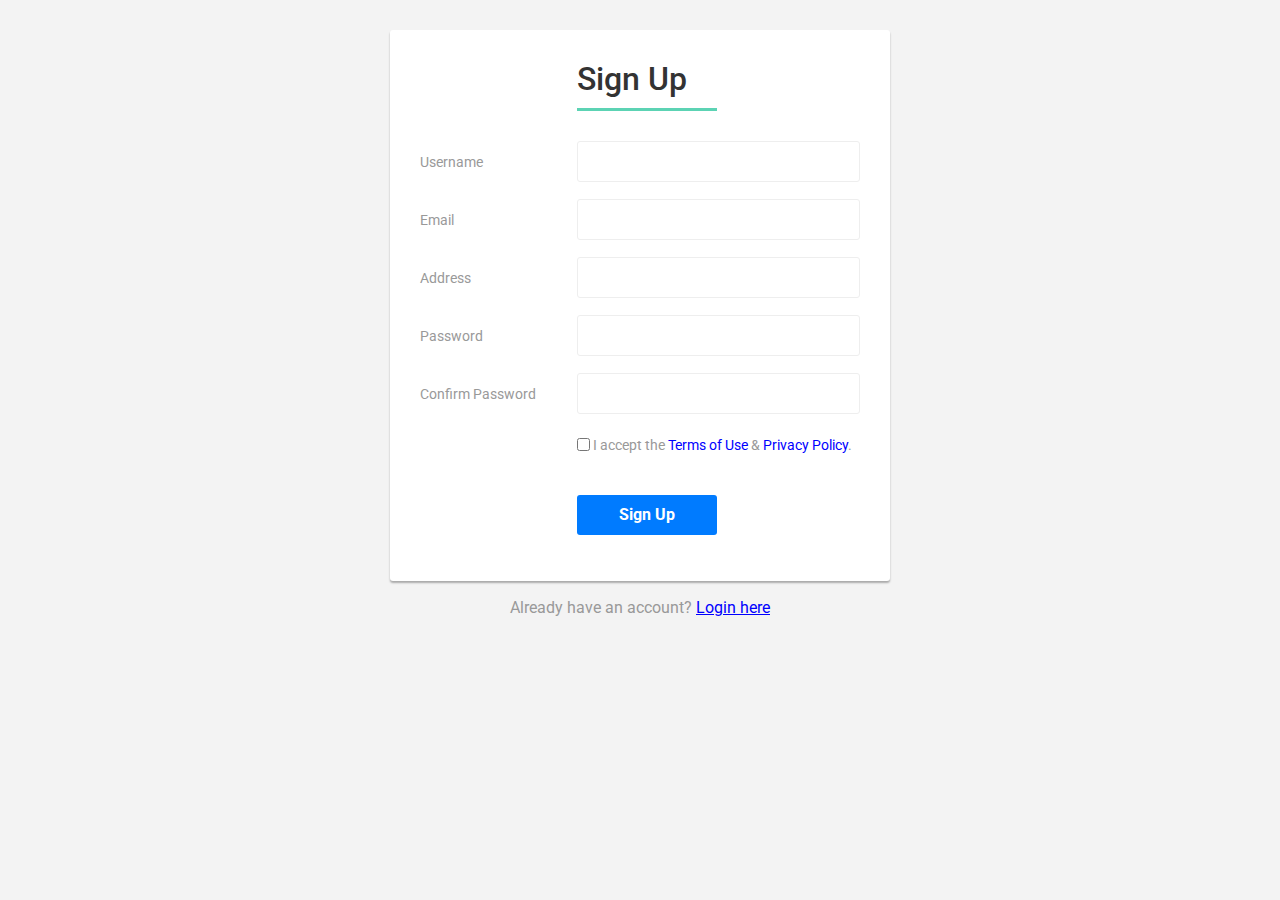
<file: templates/signup.html>
<!DOCTYPE html>
<html lang="en">
<head>
<meta charset="utf-8">
<meta name="viewport" content="width=device-width, initial-scale=1, shrink-to-fit=no">
<link rel="stylesheet" href="https://fonts.googleapis.com/css?family=Roboto:400,700">
<title>Sign up Form</title>
<link rel="stylesheet" href="https://stackpath.bootstrapcdn.com/bootstrap/4.5.0/css/bootstrap.min.css">
<link rel="stylesheet" href="https://maxcdn.bootstrapcdn.com/font-awesome/4.7.0/css/font-awesome.min.css">
<script src="https://code.jquery.com/jquery-3.5.1.min.js"></script>
<script src="https://cdn.jsdelivr.net/npm/popper.js@1.16.0/dist/umd/popper.min.js"></script>
<script src="https://stackpath.bootstrapcdn.com/bootstrap/4.5.0/js/bootstrap.min.js"></script>
<style>
body {
	color: #999;
	background: #f3f3f3;
	font-family: 'Roboto', sans-serif;
}
.form-control {
	border-color: #eee;
	min-height: 41px;
	box-shadow: none !important;
}
.form-control:focus {
	border-color: #5cd3b4;
}
.form-control, .btn {
	border-radius: 3px;
}
.signup-form {
	width: 500px;
	margin: 0 auto;
	padding: 30px 0;
}
.signup-form h2 {
	color: #333;
	margin: 0 0 30px 0;
	display: inline-block;
	padding: 0 30px 10px 0;
	border-bottom: 3px solid #5cd3b4;
}
.signup-form form {
	color: #999;
	border-radius: 3px;
	margin-bottom: 15px;
	background: #fff;
	box-shadow: 0px 2px 2px rgba(0, 0, 0, 0.3);
	padding: 30px;
}
.signup-form .form-group row {
	margin-bottom: 20px;
}
.signup-form label {
	font-weight: normal;
	font-size: 14px;
	line-height: 2;
}
.signup-form input[type="checkbox"] {
	position: relative;
	top: 1px;
}
.signup-form .btn {
	font-size: 16px;
	font-weight: bold;
	background: ;
	border: none;
	margin-top: 20px;
	min-width: 140px;
}
.signup-form .btn:hover, .signup-form .btn:focus {
	background: #41cba9;
	outline: none !important;
}
.signup-form a {
	color: #5cd3b4;
	text-decoration: underline;
}
.signup-form a:hover {
	text-decoration: none;
}
.signup-form form a {
	color: #5cd3b4;
	text-decoration: none;
}
.signup-form form a:hover {
	text-decoration: underline;
}
</style>
</head>
<body>
<div class="signup-form">
    <form action="/sign_up" method="post" class="form-horizontal">
      	<div class="row">
        	<div class="col-8 offset-4">
				<h2>Sign Up</h2>
			</div>
      	</div>
        <div class="form-group row">
			<label class="col-form-label col-4">Username</label>
			<div class="col-8">
                <input type="text" class="form-control" name="username" required="required">
            </div>
        </div>
		<div class="form-group row">
			<label class="col-form-label col-4">Email</label>
			<div class="col-8">
                <input type="email" class="form-control" name="email" required="required">
            </div>
        </div>
		<div class="form-group row">
			<label class="col-form-label col-4">Address</label>
			<div class="col-8">
                <input type="text" class="form-control" name="address" required="required">
            </div>
        </div>
		<div class="form-group row">
			<label class="col-form-label col-4">Password</label>
			<div class="col-8">
                <input type="password" class="form-control" name="password" required="required">
            </div>
        </div>
		<div class="form-group row">
			<label class="col-form-label col-4">Confirm Password</label>
			<div class="col-8">
                <input type="password" class="form-control" name="confirm_password" required="required">
            </div>
        </div>

		<div class="form-group row">
			<div class="col-8 offset-4">
				<p><label class="form-check-label"><input type="checkbox" required="required"> I accept the <a style="color:blue" href="#">Terms of Use</a> &amp; <a style="color:blue" href="#">Privacy Policy</a>.</label></p>
				<button type="submit" class="btn btn-primary btn-lg">Sign Up</button>
			</div>
		</div>
    </form>
	<div  class="text-center">Already have an account? <a style="color:blue" href="{{url_for('login')}}">Login here</a></div>
</div>
</file>
